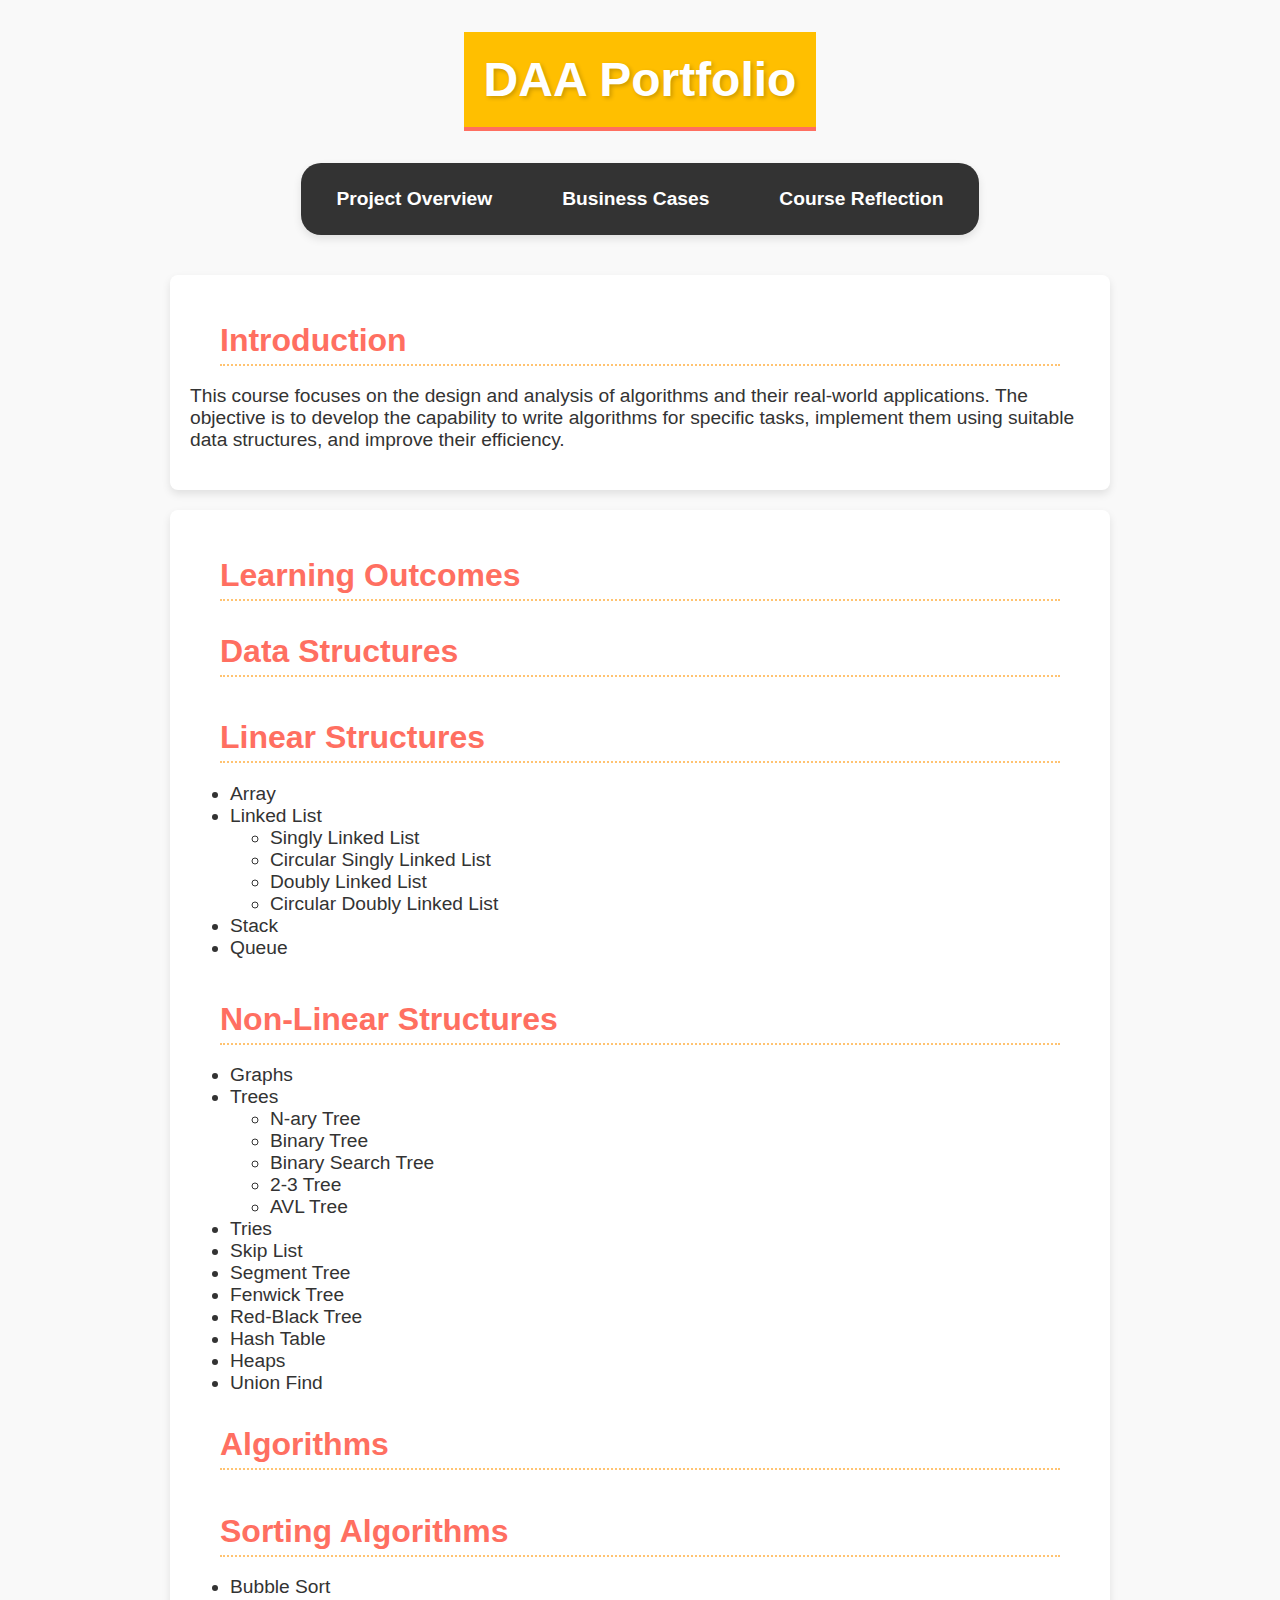
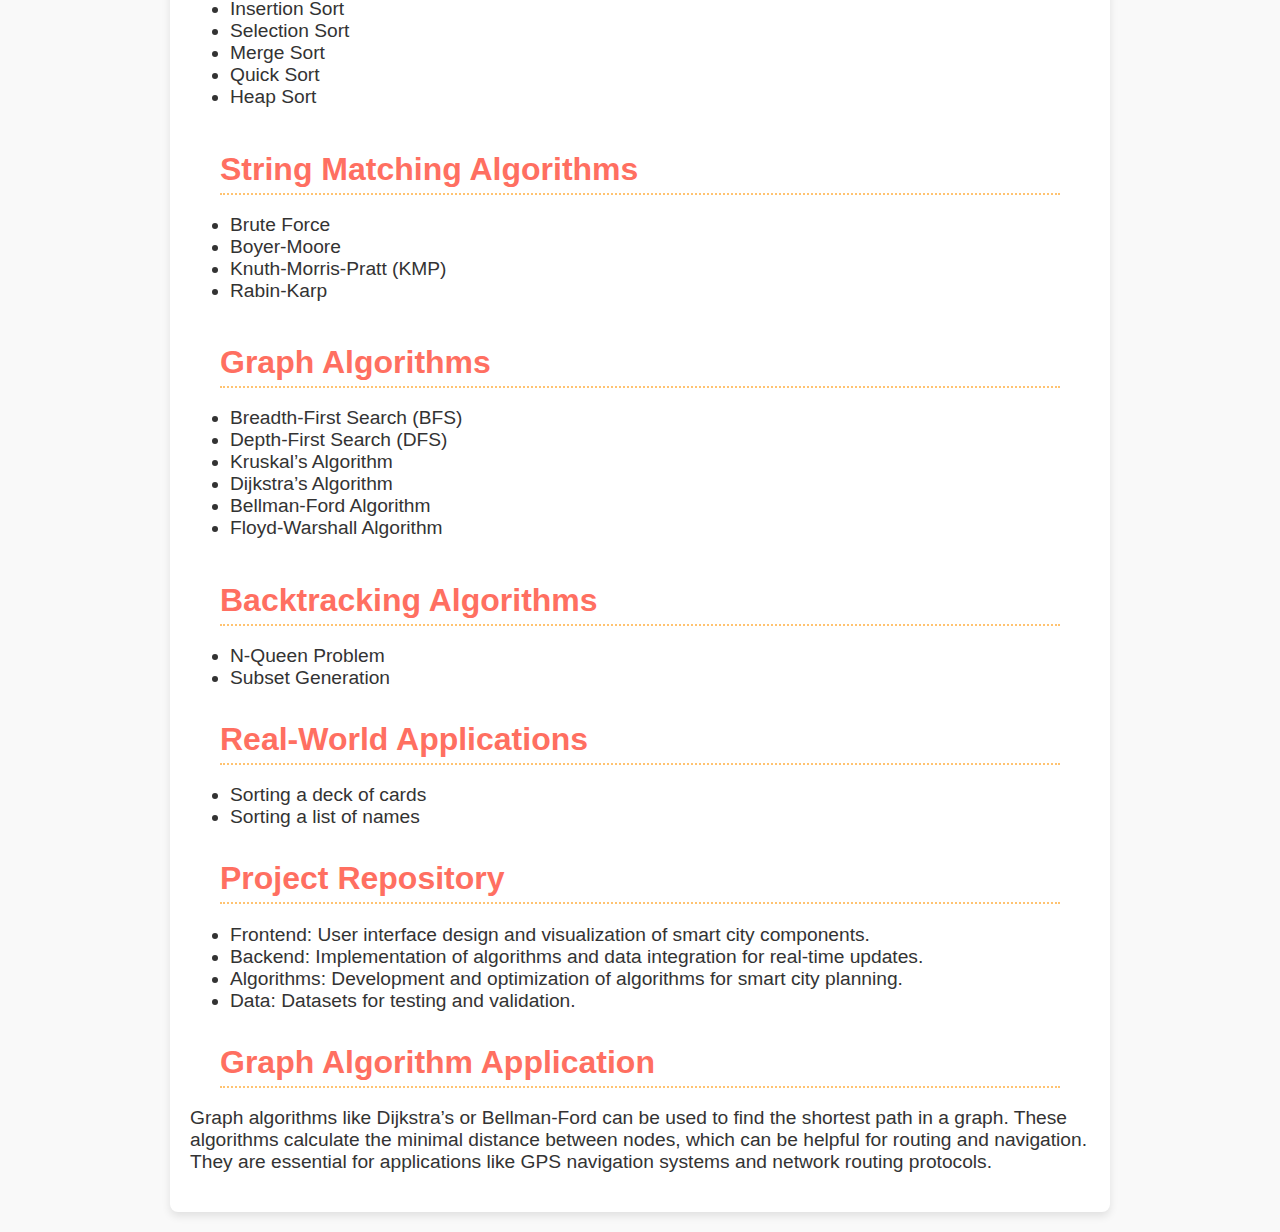
<file: index.html>
<!DOCTYPE html>
<html lang="en">

<head>
    <meta charset="UTF-8">
    <meta name="viewport" content="width=device-width, initial-scale=1.0">
    <title>DAA Portfolio</title>
    <link rel="stylesheet" href="home.css">
</head>

<body>
    <header>
        <h1>DAA Portfolio</h1>
    </header>

    <nav class="pajju">
        <a href="intro.html">Project Overview</a>
        <a href="casestudies.html">Business Cases</a>
        <a href="coursereflection.html">Course Reflection</a>
    </nav>

    <main>
        <section>
            <h2>Introduction</h2>
            <p>
                This course focuses on the design and analysis of algorithms and their real-world applications. The
                objective is to develop the capability to write algorithms for specific tasks, implement them using
                suitable data structures, and improve their efficiency.
            </p>
        </section>

        <section>
            <h2>Learning Outcomes</h2>
            <h3>Data Structures</h3>

            <h4>Linear Structures</h4>
            <ul>
                <li>Array</li>
                <li>Linked List
                    <ul>
                        <li>Singly Linked List</li>
                        <li>Circular Singly Linked List</li>
                        <li>Doubly Linked List</li>
                        <li>Circular Doubly Linked List</li>
                    </ul>
                </li>
                <li>Stack</li>
                <li>Queue</li>
            </ul>

            <h4>Non-Linear Structures</h4>
            <ul>
                <li>Graphs</li>
                <li>Trees
                    <ul>
                        <li>N-ary Tree</li>
                        <li>Binary Tree</li>
                        <li>Binary Search Tree</li>
                        <li>2-3 Tree</li>
                        <li>AVL Tree</li>
                    </ul>
                </li>
                <li>Tries</li>
                <li>Skip List</li>
                <li>Segment Tree</li>
                <li>Fenwick Tree</li>
                <li>Red-Black Tree</li>
                <li>Hash Table</li>
                <li>Heaps</li>
                <li>Union Find</li>
            </ul>

            <h3>Algorithms</h3>

            <h4>Sorting Algorithms</h4>
            <ul>
                <li>Bubble Sort</li>
                <li>Insertion Sort</li>
                <li>Selection Sort</li>
                <li>Merge Sort</li>
                <li>Quick Sort</li>
                <li>Heap Sort</li>
            </ul>

            <h4>String Matching Algorithms</h4>
            <ul>
                <li>Brute Force</li>
                <li>Boyer-Moore</li>
                <li>Knuth-Morris-Pratt (KMP)</li>
                <li>Rabin-Karp</li>
            </ul>

            <h4>Graph Algorithms</h4>
            <ul>
                <li>Breadth-First Search (BFS)</li>
                <li>Depth-First Search (DFS)</li>
                <li>Kruskal’s Algorithm</li>
                <li>Dijkstra’s Algorithm</li>
                <li>Bellman-Ford Algorithm</li>
                <li>Floyd-Warshall Algorithm</li>
            </ul>

            <h4>Backtracking Algorithms</h4>
            <ul>
                <li>N-Queen Problem</li>
                <li>Subset Generation</li>
            </ul>

            <h3>Real-World Applications</h3>
            <ul>
                <li>Sorting a deck of cards</li>
                <li>Sorting a list of names</li>
            </ul>

            <h3>Project Repository</h3>
            <ul>
                <li>Frontend: User interface design and visualization of smart city components.</li>
                <li>Backend: Implementation of algorithms and data integration for real-time updates.</li>
                <li>Algorithms: Development and optimization of algorithms for smart city planning.</li>
                <li>Data: Datasets for testing and validation.</li>
            </ul>

            <h3>Graph Algorithm Application</h3>
            <p>Graph algorithms like Dijkstra’s or Bellman-Ford can be used to find the shortest path in a graph. These algorithms calculate the minimal distance between nodes, which can be helpful for routing and navigation. They are essential for applications like GPS navigation systems and network routing protocols.</p>
        </section>
    </main>
</body>

</html>
</file>
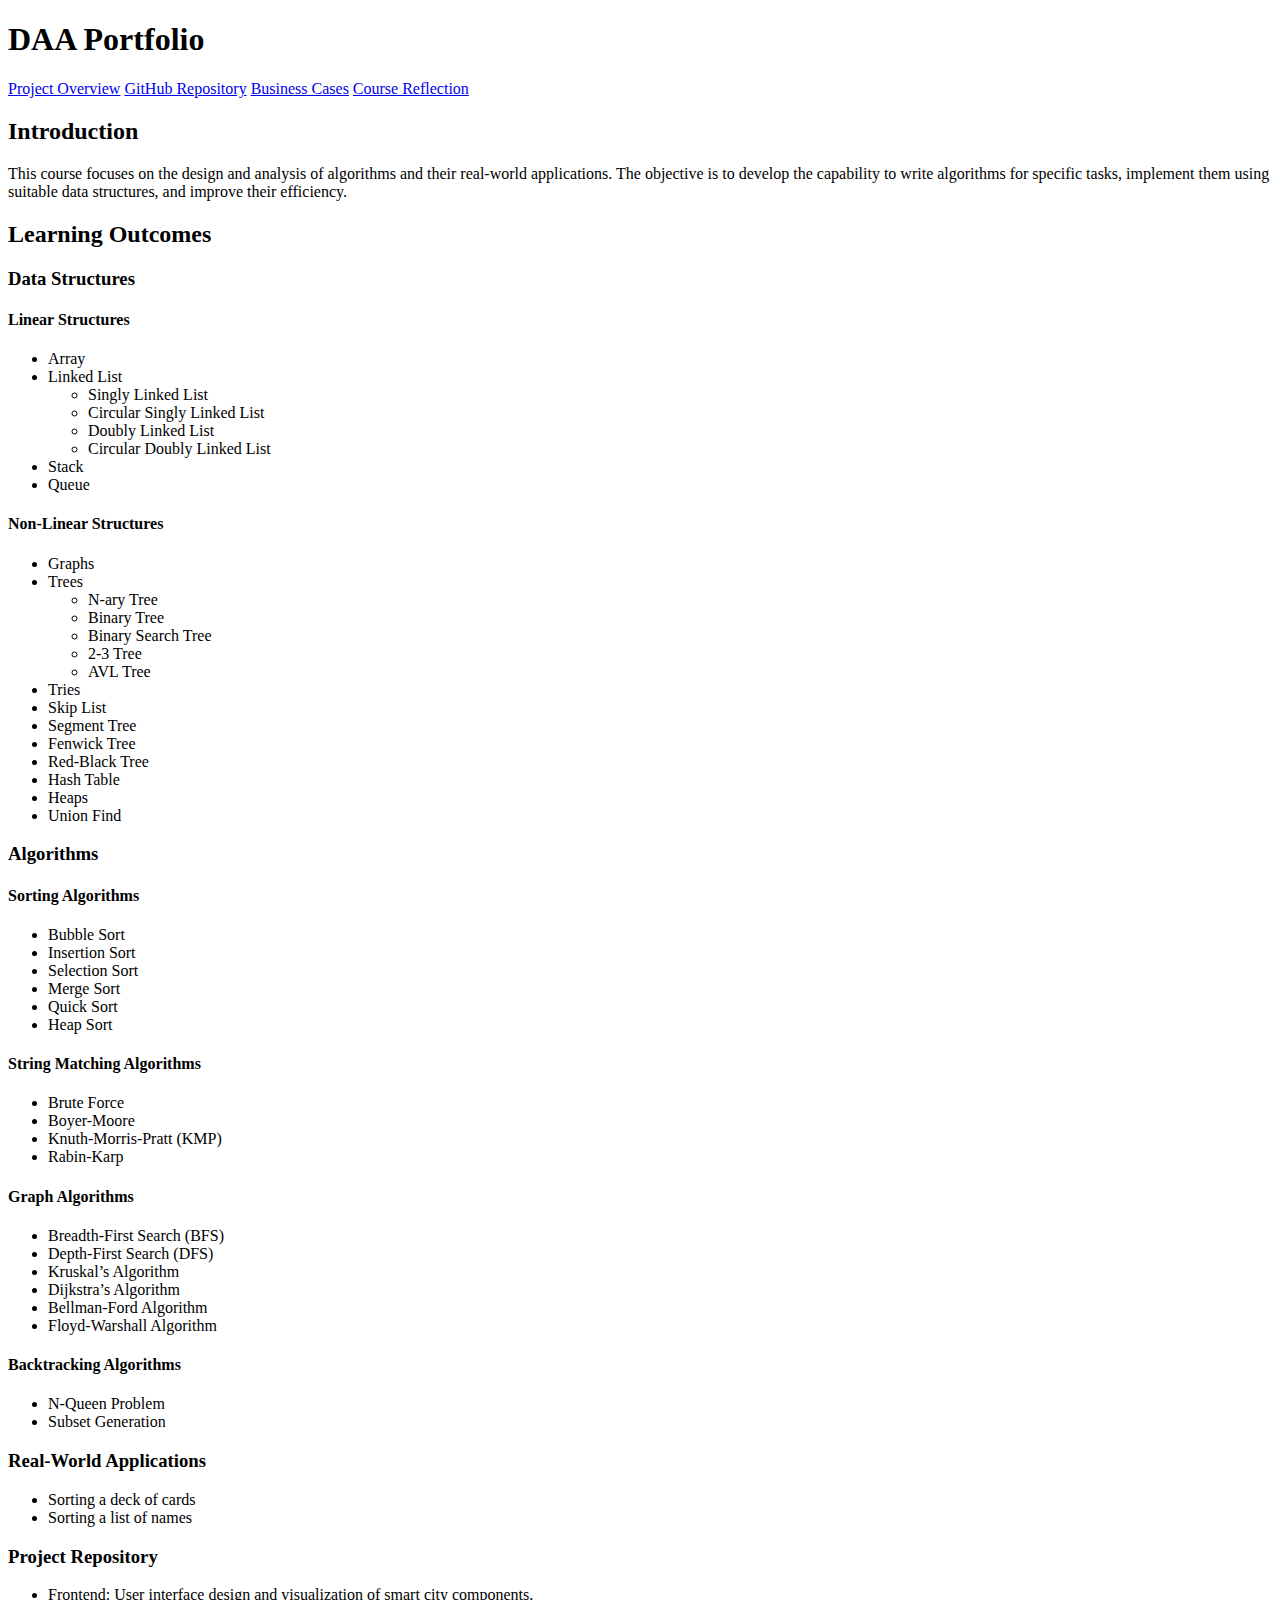
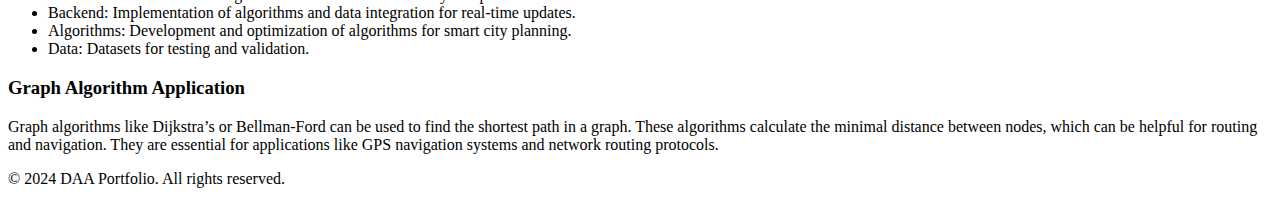
<file: algorithmhome.html>
<!DOCTYPE html>
<html lang="en">

<head>
    <meta charset="UTF-8">
    <meta name="viewport" content="width=device-width, initial-scale=1.0">
    <title>DAA Portfolio</title>
    <link rel="stylesheet" href="C:\Users\hp\Documents\C++ prog\s.css">
</head>

<body>
    <header>
        <h1>DAA Portfolio</h1>
    </header>

    <nav class="pajju">
        <a href="file:///C:/Users/hp/Documents/HTML/city.html">Project Overview</a>
        <a href="https://github.com/RahulYankanchi/topic.github.io">GitHub Repository</a>
        <a href="file:///C:/Users/hp/Documents/HTML/casestudy.html">Business Cases</a>
        <a href="file:///C:/Users/hp/Documents/CSS/casecode.html">Course Reflection</a>
    </nav>

    <main>
        <section>
            <h2>Introduction</h2>
            <p>
                This course focuses on the design and analysis of algorithms and their real-world applications. The
                objective is to develop the capability to write algorithms for specific tasks, implement them using
                suitable data structures, and improve their efficiency.
            </p>
        </section>

        <section>
            <h2>Learning Outcomes</h2>
            <h3>Data Structures</h3>

            <h4>Linear Structures</h4>
            <ul>
                <li>Array</li>
                <li>Linked List
                    <ul>
                        <li>Singly Linked List</li>
                        <li>Circular Singly Linked List</li>
                        <li>Doubly Linked List</li>
                        <li>Circular Doubly Linked List</li>
                    </ul>
                </li>
                <li>Stack</li>
                <li>Queue</li>
            </ul>

            <h4>Non-Linear Structures</h4>
            <ul>
                <li>Graphs</li>
                <li>Trees
                    <ul>
                        <li>N-ary Tree</li>
                        <li>Binary Tree</li>
                        <li>Binary Search Tree</li>
                        <li>2-3 Tree</li>
                        <li>AVL Tree</li>
                    </ul>
                </li>
                <li>Tries</li>
                <li>Skip List</li>
                <li>Segment Tree</li>
                <li>Fenwick Tree</li>
                <li>Red-Black Tree</li>
                <li>Hash Table</li>
                <li>Heaps</li>
                <li>Union Find</li>
            </ul>

            <h3>Algorithms</h3>

            <h4>Sorting Algorithms</h4>
            <ul>
                <li>Bubble Sort</li>
                <li>Insertion Sort</li>
                <li>Selection Sort</li>
                <li>Merge Sort</li>
                <li>Quick Sort</li>
                <li>Heap Sort</li>
            </ul>

            <h4>String Matching Algorithms</h4>
            <ul>
                <li>Brute Force</li>
                <li>Boyer-Moore</li>
                <li>Knuth-Morris-Pratt (KMP)</li>
                <li>Rabin-Karp</li>
            </ul>

            <h4>Graph Algorithms</h4>
            <ul>
                <li>Breadth-First Search (BFS)</li>
                <li>Depth-First Search (DFS)</li>
                <li>Kruskal’s Algorithm</li>
                <li>Dijkstra’s Algorithm</li>
                <li>Bellman-Ford Algorithm</li>
                <li>Floyd-Warshall Algorithm</li>
            </ul>

            <h4>Backtracking Algorithms</h4>
            <ul>
                <li>N-Queen Problem</li>
                <li>Subset Generation</li>
            </ul>

            <h3>Real-World Applications</h3>
            <ul>
                <li>Sorting a deck of cards</li>
                <li>Sorting a list of names</li>
            </ul>

            <h3>Project Repository</h3>
            <ul>
                <li>Frontend: User interface design and visualization of smart city components.</li>
                <li>Backend: Implementation of algorithms and data integration for real-time updates.</li>
                <li>Algorithms: Development and optimization of algorithms for smart city planning.</li>
                <li>Data: Datasets for testing and validation.</li>
            </ul>

            <h3>Graph Algorithm Application</h3>
            <p>Graph algorithms like Dijkstra’s or Bellman-Ford can be used to find the shortest path in a graph. These algorithms calculate the minimal distance between nodes, which can be helpful for routing and navigation. They are essential for applications like GPS navigation systems and network routing protocols.</p>
        </section>
    </main>

    <footer>
        <p>&copy; 2024 DAA Portfolio. All rights reserved.</p>
    </footer>
</body>

</html>
</file>
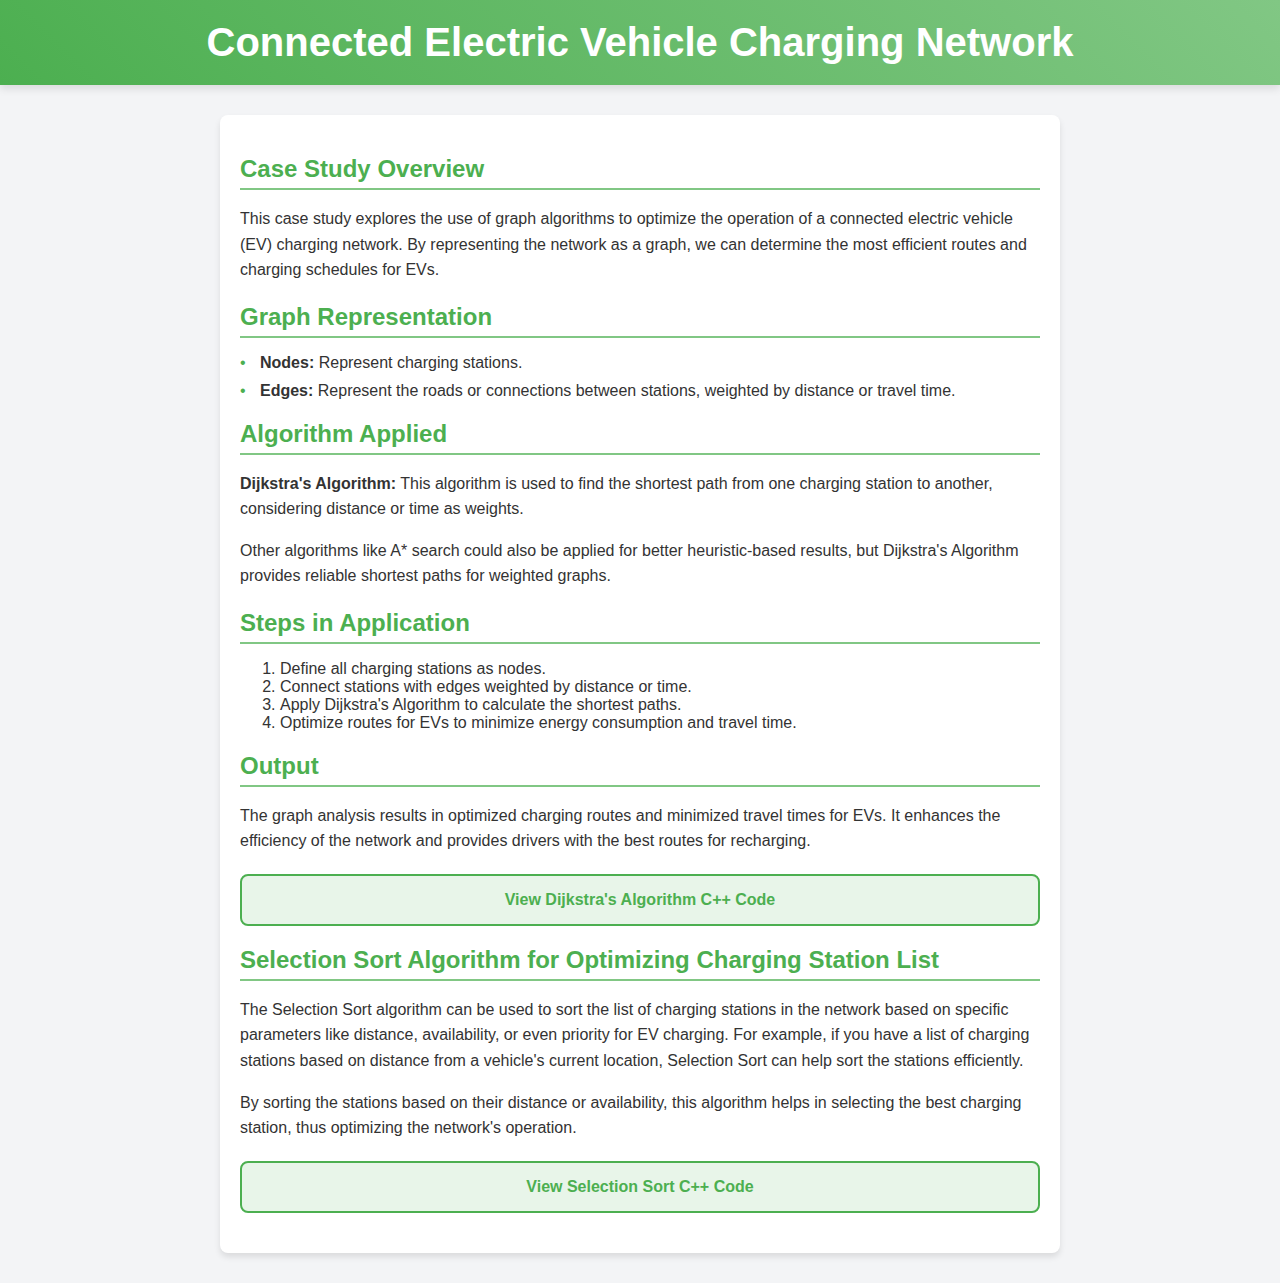
<file: caseEV.html>
<!DOCTYPE html>
<html lang="en">
<head>
    <meta charset="UTF-8">
    <meta name="viewport" content="width=device-width, initial-scale=1.0">
    <title>Connected EV Charging Network</title>
    <style>
        body {
            font-family: Arial, sans-serif;
            margin: 0;
            padding: 0;
            background: #f3f4f6;
            color: #333;
        }

        header {
            background: linear-gradient(45deg, #4caf50, #81c784);
            color: white;
            text-align: center;
            padding: 20px 0;
            box-shadow: 0 4px 8px rgba(0, 0, 0, 0.1);
        }

        header h1 {
            font-size: 2.5rem;
            margin: 0;
        }

        .container {
            max-width: 800px;
            margin: 30px auto;
            padding: 20px;
            background: white;
            border-radius: 8px;
            box-shadow: 0 4px 6px rgba(0, 0, 0, 0.1);
        }

        h2 {
            color: #4caf50;
            border-bottom: 2px solid #81c784;
            padding-bottom: 5px;
            margin-bottom: 15px;
        }

        p {
            line-height: 1.6;
            margin-bottom: 15px;
        }

        ul {
            list-style: none;
            padding-left: 0;
        }

        ul li {
            margin: 10px 0;
            padding-left: 20px;
            position: relative;
        }

        ul li::before {
            content: "•";
            color: #4caf50;
            position: absolute;
            left: 0;
        }

        footer {
            text-align: center;
            padding: 10px 0;
            background: #4caf50;
            color: white;
            margin-top: 30px;
            box-shadow: 0 -2px 6px rgba(0, 0, 0, 0.1);
        }

        footer a {
            color: #fff;
            text-decoration: underline;
        }

        footer a:hover {
            text-decoration: none;
        }

        /* Style for the link box */
        .link-box {
            border: 2px solid #4caf50;
            padding: 15px;
            margin: 20px 0;
            background-color: #e8f5e9;
            border-radius: 8px;
            text-align: center;
        }

        .link-box a {
            color: #4caf50;
            text-decoration: none;
            font-weight: bold;
        }

        .link-box a:hover {
            text-decoration: underline;
        }
    </style>
</head>
<body>
    <header>
        <h1>Connected Electric Vehicle Charging Network</h1>
    </header>

    <div class="container">
        <h2>Case Study Overview</h2>
        <p>This case study explores the use of graph algorithms to optimize the operation of a connected electric vehicle (EV) charging network. By representing the network as a graph, we can determine the most efficient routes and charging schedules for EVs.</p>

        <h2>Graph Representation</h2>
        <ul>
            <li><strong>Nodes:</strong> Represent charging stations.</li>
            <li><strong>Edges:</strong> Represent the roads or connections between stations, weighted by distance or travel time.</li>
        </ul>

        <h2>Algorithm Applied</h2>
        <p><strong>Dijkstra's Algorithm:</strong> This algorithm is used to find the shortest path from one charging station to another, considering distance or time as weights.</p>
        <p>Other algorithms like A* search could also be applied for better heuristic-based results, but Dijkstra's Algorithm provides reliable shortest paths for weighted graphs.</p>

        <h2>Steps in Application</h2>
        <ol>
            <li>Define all charging stations as nodes.</li>
            <li>Connect stations with edges weighted by distance or time.</li>
            <li>Apply Dijkstra's Algorithm to calculate the shortest paths.</li>
            <li>Optimize routes for EVs to minimize energy consumption and travel time.</li>
        </ol>

        <h2>Output</h2>
        <p>The graph analysis results in optimized charging routes and minimized travel times for EVs. It enhances the efficiency of the network and provides drivers with the best routes for recharging.</p>

        <!-- Dijkstra's Algorithm Link Box -->
        <div class="link-box">
            <a href="dijkstra.cpp" target="_blank">View Dijkstra's Algorithm C++ Code</a>
        </div>

        <h2>Selection Sort Algorithm for Optimizing Charging Station List</h2>
        <p>The Selection Sort algorithm can be used to sort the list of charging stations in the network based on specific parameters like distance, availability, or even priority for EV charging. For example, if you have a list of charging stations based on distance from a vehicle's current location, Selection Sort can help sort the stations efficiently.</p>
        
        <p>By sorting the stations based on their distance or availability, this algorithm helps in selecting the best charging station, thus optimizing the network's operation.</p>

        <!-- Selection Sort Link Box -->
        <div class="link-box">
            <a href="selection.cpp" target="_blank">View Selection Sort C++ Code</a>
        </div>

    </div>
</body>
</html>
</file>
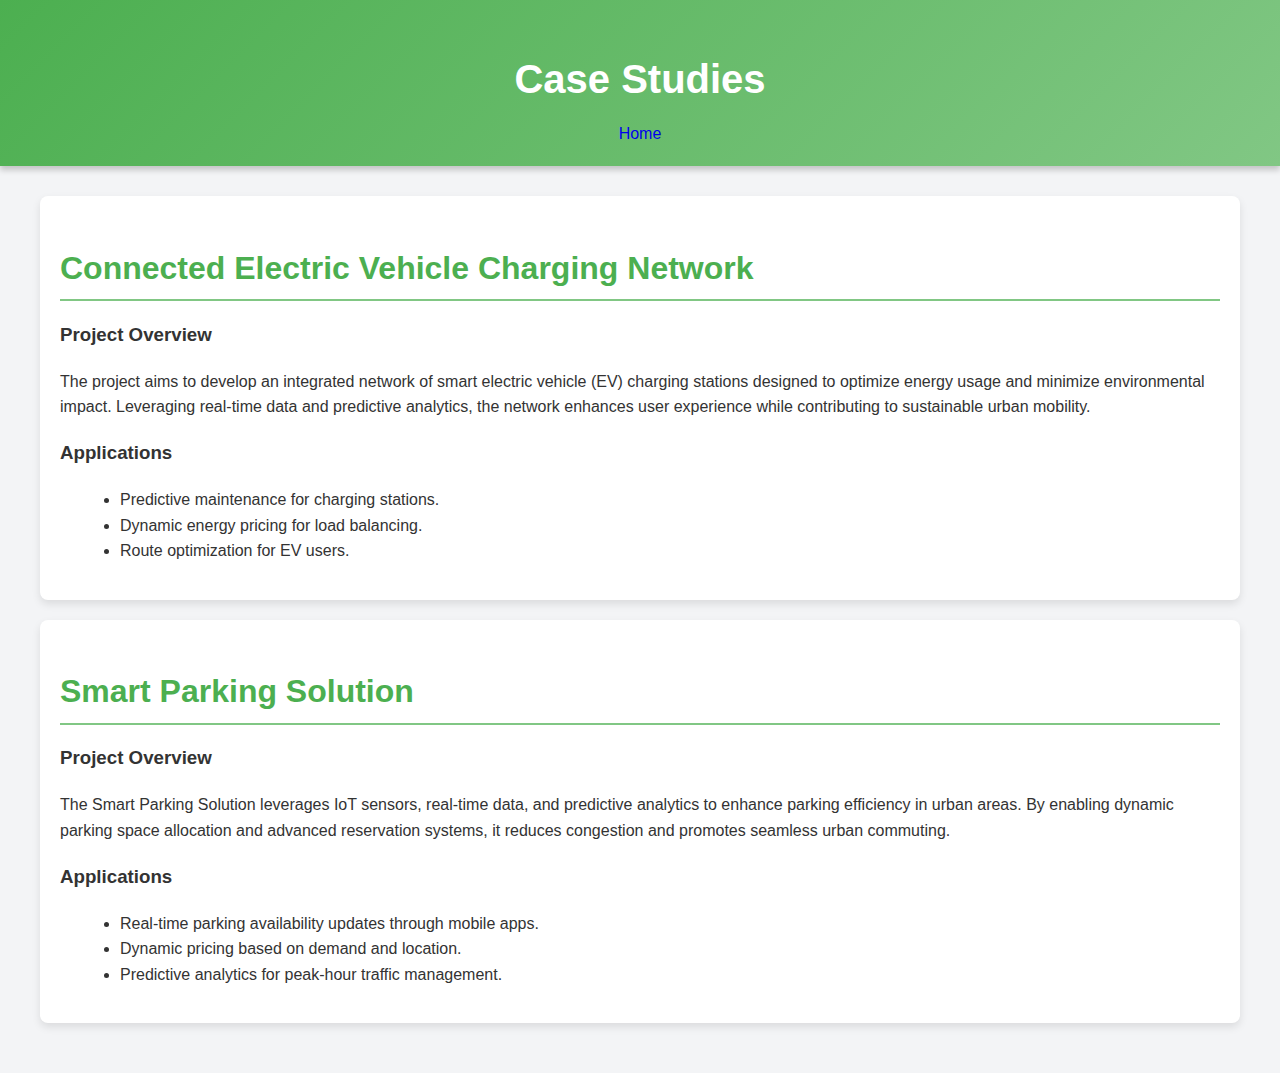
<file: casestudies.html>
<!DOCTYPE html>
<html lang="en">
<head>
    <meta charset="UTF-8">
    <meta name="viewport" content="width=device-width, initial-scale=1.0">
    <title>Case Studies</title>
    <link rel="stylesheet" href="casestudies.css">
</head>
<body>
    <header>
        <h1>Case Studies</h1>
        <nav>
            <a href="https://rahulyankanchi.github.io/topic.github.io/index.html">Home</a>
        </nav>
    </header>

    <main>
        <!-- Case Study 1: Connected EV Charging Network -->
        <section class="case-study">
            <a href="caseEV.html"><h2>Connected Electric Vehicle Charging Network</h2></a>
            <div class="overview">
                <h3>Project Overview</h3>
                <p>
                    The project aims to develop an integrated network of smart electric vehicle (EV) charging stations
                    designed to optimize energy usage and minimize environmental impact. Leveraging real-time data and
                    predictive analytics, the network enhances user experience while contributing to sustainable urban
                    mobility.
                </p>
            </div>

            <div class="applications">
                <h3>Applications</h3>
                <ul>
                    <li>Predictive maintenance for charging stations.</li>
                    <li>Dynamic energy pricing for load balancing.</li>
                    <li>Route optimization for EV users.</li>
                </ul>
            </div>
        </section>

        <!-- Case Study 2: Smart Parking Solution -->
        <section class="case-study">
            <a href="parking.html"><h2>Smart Parking Solution</h2></a>
            <div class="overview">
                <h3>Project Overview</h3>
                <p>
                    The Smart Parking Solution leverages IoT sensors, real-time data, and predictive analytics to enhance
                    parking efficiency in urban areas. By enabling dynamic parking space allocation and advanced
                    reservation systems, it reduces congestion and promotes seamless urban commuting.
                </p>
            </div>

            <div class="applications">
                <h3>Applications</h3>
                <ul>
                    <li>Real-time parking availability updates through mobile apps.</li>
                    <li>Dynamic pricing based on demand and location.</li>
                    <li>Predictive analytics for peak-hour traffic management.</li>
                </ul>
            </div>
        </section>
    </main>
</body>
</html>
</file>
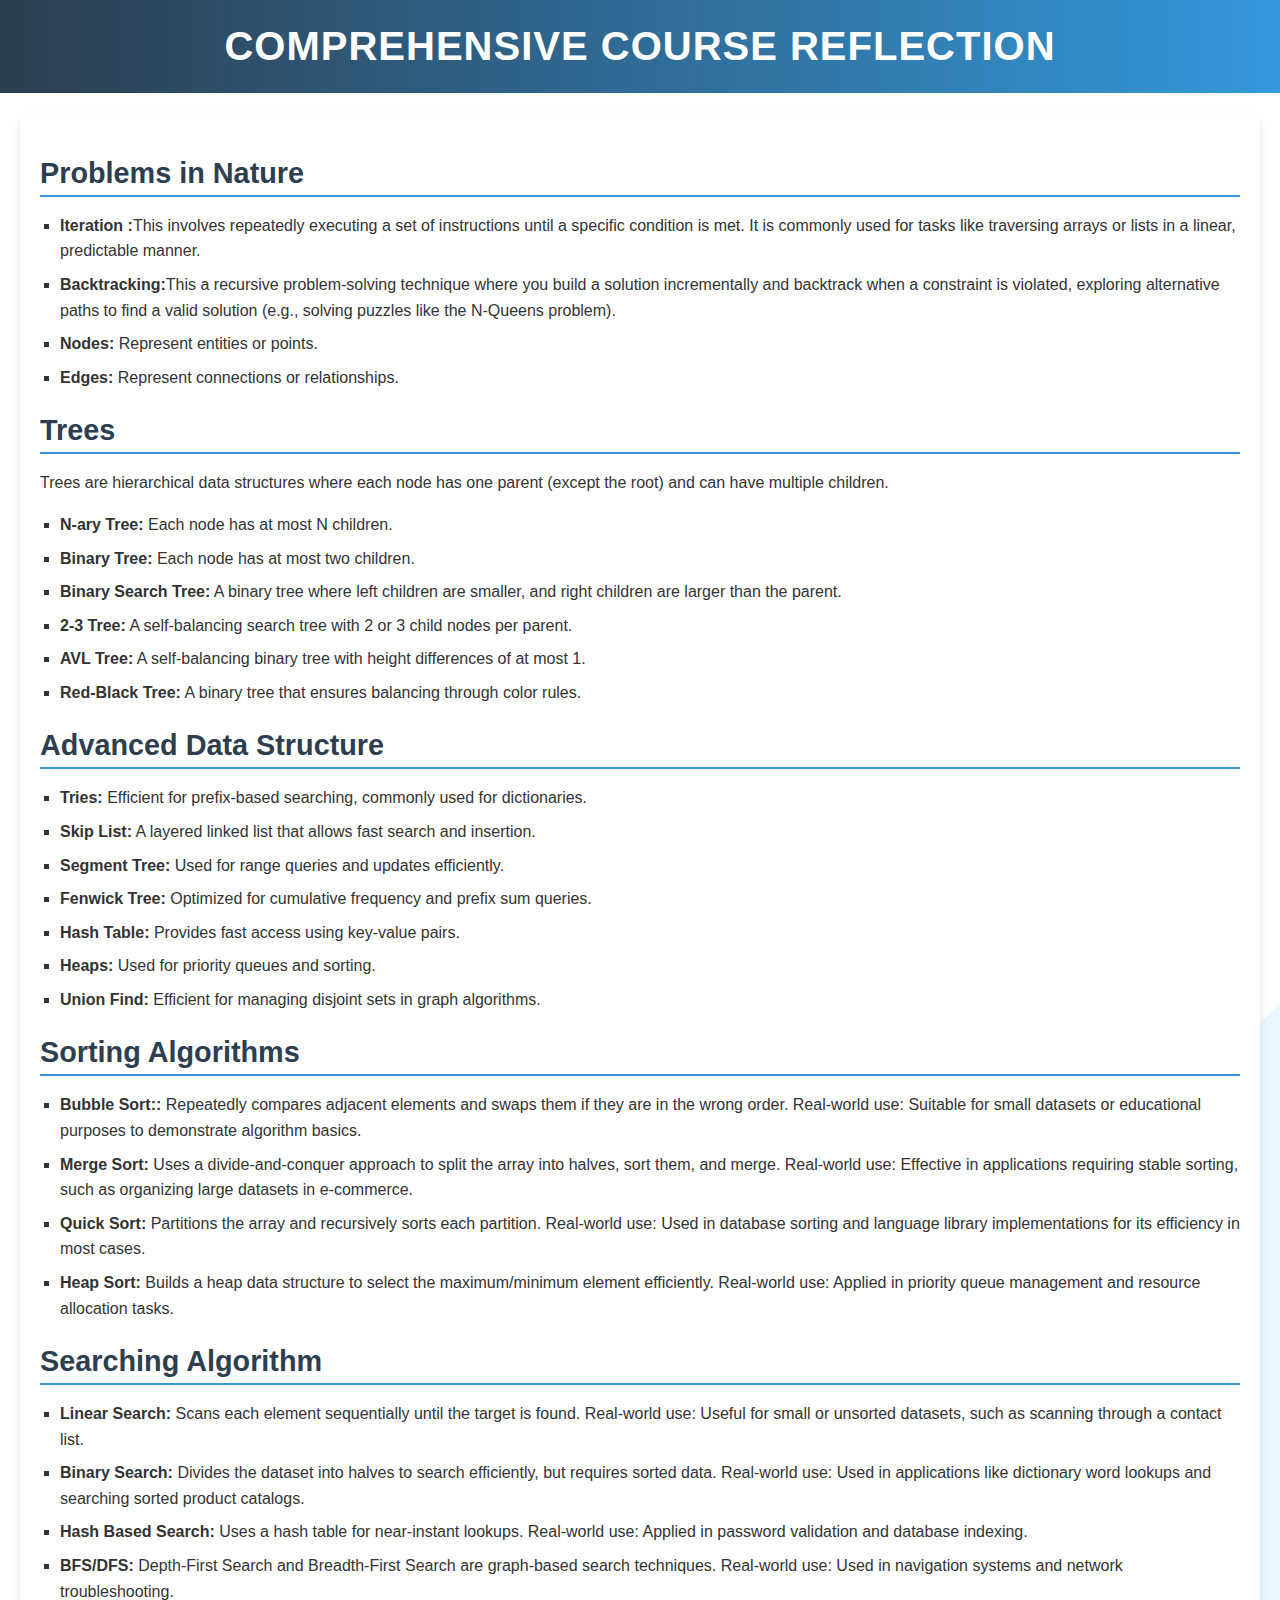
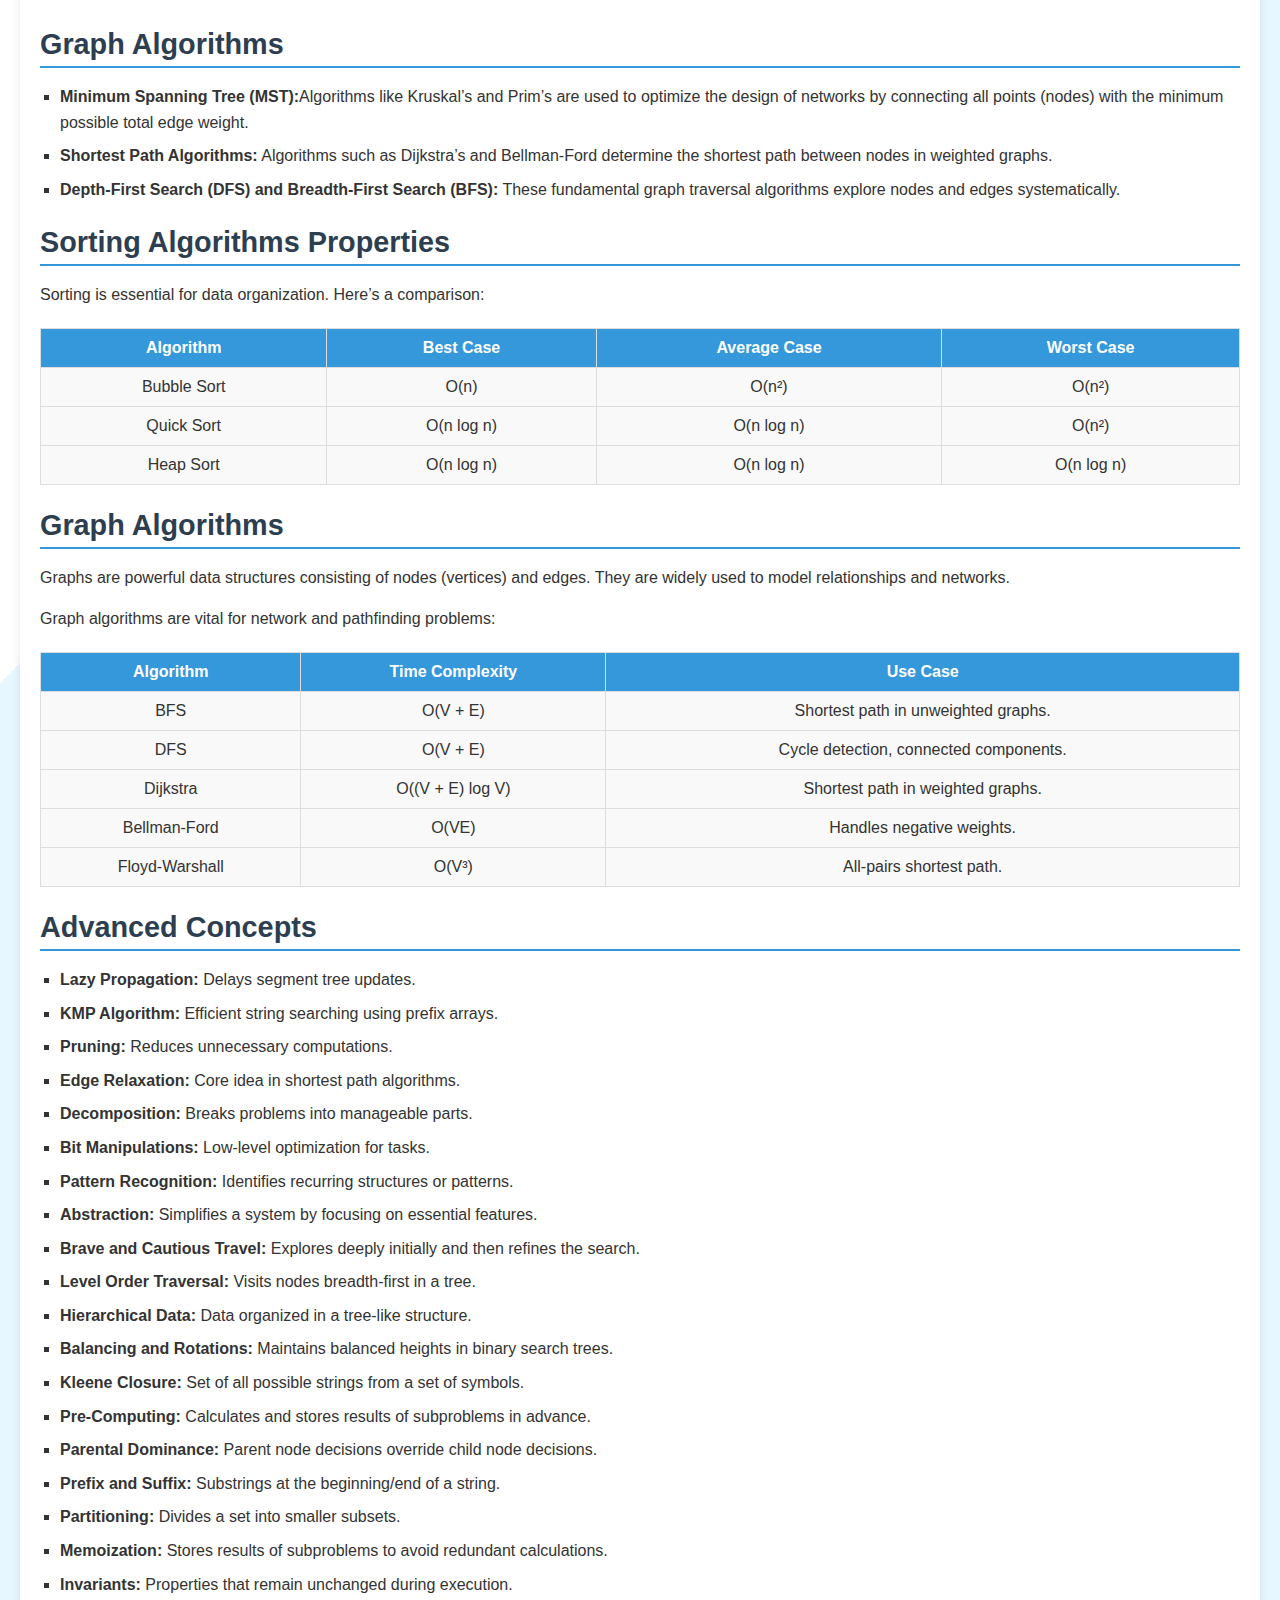
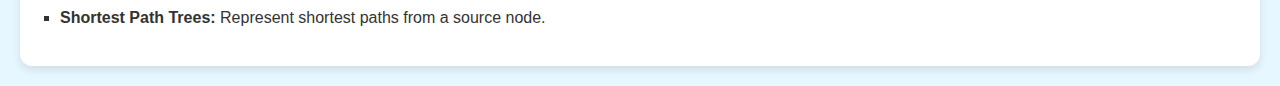
<file: coursereflection.html>
<!DOCTYPE html>
<html lang="en">
<head>
    <meta charset="UTF-8">
    <meta name="viewport" content="width=device-width, initial-scale=1.0">
    <title>Comprehensive Course Reflection</title>
    <style>
        /* General Styling */
        body {
            font-family: 'Arial', sans-serif;
            margin: 0;
            padding: 0;
            background: linear-gradient(135deg, #ffffff 50%, #e6f7ff 50%);
            color: #333;
        }

        /* Header Styling */
        header {
            background: linear-gradient(90deg, #2c3e50, #3498db);
            color: white;
            text-align: center;
            padding: 1.5rem;
            font-size: 2.5rem;
            text-transform: uppercase;
            font-weight: bold;
            letter-spacing: 1px;
        }

        /* Container Styling */
        .container {
            max-width: 1200px;
            margin: 20px auto;
            padding: 20px;
            background-color: #ffffff;
            border-radius: 12px;
            box-shadow: 0 4px 8px rgba(0, 0, 0, 0.1);
        }

        /* Section Titles */
        h2 {
            color: #2c3e50;
            border-bottom: 2px solid #3498db;
            padding-bottom: 5px;
            margin-bottom: 15px;
            font-size: 1.8rem;
        }

        /* Subsection Titles */
        h3 {
            color: #3498db;
            margin-top: 20px;
            margin-bottom: 10px;
            font-size: 1.5rem;
        }

        /* Paragraph and List Styling */
        p, ul {
            margin-bottom: 15px;
            line-height: 1.6;
        }

        ul {
            list-style-type: square;
            padding-left: 20px;
        }

        li {
            margin-bottom: 8px;
        }

        /* Table Styling */
        table {
            width: 100%;
            border-collapse: collapse;
            margin: 20px 0;
        }

        th, td {
            border: 1px solid #ddd;
            padding: 10px;
            text-align: center;
        }

        th {
            background-color: #3498db;
            color: white;
        }

        td {
            background-color: #f9f9f9;
        }

        /* Footer Styling */
        footer {
            background: linear-gradient(90deg, #2c3e50, #3498db);
            color: white;
            text-align: center;
            padding: 1rem;
            margin-top: 20px;
        }
    </style>
</head>
<body>

<header>
    Comprehensive Course Reflection
</header>

<div class="container">
    <!-- Graphs Section -->
    <section>
        <h2>Problems in Nature</h2>
        <ul>
            <li><strong>Iteration :</strong>This involves repeatedly executing a set of instructions until a specific condition is met. It is commonly used for tasks like traversing arrays or lists in a linear, predictable manner.</li>
            <li><strong>Backtracking:</strong>This a recursive problem-solving technique where you build a solution incrementally and backtrack when a constraint is violated, exploring alternative paths to find a valid solution (e.g., solving puzzles like the N-Queens problem).</li>
            <li><strong>Nodes:</strong> Represent entities or points.</li>
            <li><strong>Edges:</strong> Represent connections or relationships.</li>
        </ul>
    </section>

    <!-- Trees Section -->
    <section>
        <h2>Trees</h2>
        <p>Trees are hierarchical data structures where each node has one parent (except the root) and can have multiple children.</p>
        <ul>
            <li><strong>N-ary Tree:</strong> Each node has at most N children.</li>
            <li><strong>Binary Tree:</strong> Each node has at most two children.</li>
            <li><strong>Binary Search Tree:</strong> A binary tree where left children are smaller, and right children are larger than the parent.</li>
            <li><strong>2-3 Tree:</strong> A self-balancing search tree with 2 or 3 child nodes per parent.</li>
            <li><strong>AVL Tree:</strong> A self-balancing binary tree with height differences of at most 1.</li>
            <li><strong>Red-Black Tree:</strong> A binary tree that ensures balancing through color rules.</li>
        </ul>
    </section>
    
    <section>
        <h2>Advanced Data Structure</h2>
        <ul>
            <li><strong>Tries:</strong> Efficient for prefix-based searching, commonly used for dictionaries.</li>
            <li><strong>Skip List:</strong> A layered linked list that allows fast search and insertion.</li>
            <li><strong>Segment Tree:</strong> Used for range queries and updates efficiently.</li>
            <li><strong>Fenwick Tree:</strong> Optimized for cumulative frequency and prefix sum queries.</li>
            <li><strong>Hash Table:</strong> Provides fast access using key-value pairs.</li>
            <li><strong>Heaps:</strong> Used for priority queues and sorting.</li>
            <li><strong>Union Find:</strong> Efficient for managing disjoint sets in graph algorithms.</li>
        </ul>
    </section>

    <section>
        <h2>Sorting Algorithms</h2>
        <ul>
            <li><strong>Bubble Sort::</strong> Repeatedly compares adjacent elements and swaps them if they are in the wrong order. Real-world use: Suitable for small datasets or educational purposes to demonstrate algorithm basics.</li>
            <li><strong>Merge Sort:</strong>  Uses a divide-and-conquer approach to split the array into halves, sort them, and merge. Real-world use: Effective in applications requiring stable sorting, such as organizing large datasets in e-commerce.</li>
            <li><strong>Quick Sort:</strong> Partitions the array and recursively sorts each partition. Real-world use: Used in database sorting and language library implementations for its efficiency in most cases.</li>
            <li><strong>Heap Sort:</strong> Builds a heap data structure to select the maximum/minimum element efficiently. Real-world use: Applied in priority queue management and resource allocation tasks.</li>
        </ul>
    </section>

     <section>
        <h2>Searching Algorithm</h2>
        <ul>
            <li><strong>Linear Search:</strong>  Scans each element sequentially until the target is found. Real-world use: Useful for small or unsorted datasets, such as scanning through a contact list.</li>
            <li><strong>Binary Search:</strong>  Divides the dataset into halves to search efficiently, but requires sorted data. Real-world use: Used in applications like dictionary word lookups and searching sorted product catalogs.</li>
            <li><strong>Hash Based Search:</strong> Uses a hash table for near-instant lookups. Real-world use: Applied in password validation and database indexing.</li>
            <li><strong>BFS/DFS:</strong> Depth-First Search and Breadth-First Search are graph-based search techniques. Real-world use: Used in navigation systems and network troubleshooting.</li>
         </ul>
    </section>

    <section>
        <h2>Graph Algorithms</h2>
        <ul>
            <li><strong>Minimum Spanning Tree (MST):</strong>Algorithms like Kruskal’s and Prim’s are used to optimize the design of networks by connecting all points (nodes) with the minimum possible total edge weight.</li>
            <li><strong>Shortest Path Algorithms:</strong> Algorithms such as Dijkstra’s and Bellman-Ford determine the shortest path between nodes in weighted graphs.</li>
            <li><strong>Depth-First Search (DFS) and Breadth-First Search (BFS):</strong> These fundamental graph traversal algorithms explore nodes and edges systematically.</li>
        </ul>
    </section>
    
    <section>
        <h2>Sorting Algorithms Properties</h2>
        <p>Sorting is essential for data organization. Here’s a comparison:</p>
        <table>
            <thead>
                <tr>
                    <th>Algorithm</th>
                    <th>Best Case</th>
                    <th>Average Case</th>
                    <th>Worst Case</th>
                </tr>
            </thead>
            <tbody>
                <tr>
                    <td>Bubble Sort</td>
                    <td>O(n)</td>
                    <td>O(n²)</td>
                    <td>O(n²)</td>
                </tr>
                <tr>
                    <td>Quick Sort</td>
                    <td>O(n log n)</td>
                    <td>O(n log n)</td>
                    <td>O(n²)</td>
                </tr>
                <tr>
                    <td>Heap Sort</td>
                    <td>O(n log n)</td>
                    <td>O(n log n)</td>
                    <td>O(n log n)</td>
                </tr>
            </tbody>
        </table>
    </section>

    <!-- Graph Algorithms Section -->
    <section>
        <h2>Graph Algorithms</h2>
        <p>Graphs are powerful data structures consisting of nodes (vertices) and edges. They are widely used to model relationships and networks.</p>
        <p>Graph algorithms are vital for network and pathfinding problems:</p>
        <table>
            <thead>
                <tr>
                    <th>Algorithm</th>
                    <th>Time Complexity</th>
                    <th>Use Case</th>
                </tr>
            </thead>
            <tbody>
                <tr>
                    <td>BFS</td>
                    <td>O(V + E)</td>
                    <td>Shortest path in unweighted graphs.</td>
                </tr>
                <tr>
                    <td>DFS</td>
                    <td>O(V + E)</td>
                    <td>Cycle detection, connected components.</td>
                </tr>
                <tr>
                    <td>Dijkstra</td>
                    <td>O((V + E) log V)</td>
                    <td>Shortest path in weighted graphs.</td>
                </tr>
                <tr>
                    <td>Bellman-Ford</td>
                    <td>O(VE)</td>
                    <td>Handles negative weights.</td>
                </tr>
                <tr>
                    <td>Floyd-Warshall</td>
                    <td>O(V³)</td>
                    <td>All-pairs shortest path.</td>
                </tr>
            </tbody>
        </table>
    </section>

    <!-- Advanced Concepts Section -->
    <section>
        <h2>Advanced Concepts</h2>
        <ul>
            <li><strong>Lazy Propagation:</strong> Delays segment tree updates.</li>
            <li><strong>KMP Algorithm:</strong> Efficient string searching using prefix arrays.</li>
            <li><strong>Pruning:</strong> Reduces unnecessary computations.</li>
            <li><strong>Edge Relaxation:</strong> Core idea in shortest path algorithms.</li>
            <li><strong>Decomposition:</strong> Breaks problems into manageable parts.</li>
            <li><strong>Bit Manipulations:</strong> Low-level optimization for tasks.</li>
            <li><strong>Pattern Recognition:</strong>  Identifies recurring structures or patterns.</li>
            <li><strong>Abstraction:</strong> Simplifies a system by focusing on essential features.</li>
            <li><strong>Brave and Cautious Travel:</strong>  Explores deeply initially and then refines the search.</li>
            <li><strong>Level Order Traversal: </strong> Visits nodes breadth-first in a tree.</li>
            <li><strong>Hierarchical Data: </strong> Data organized in a tree-like structure.</li>
            <li><strong>Balancing and Rotations: </strong> Maintains balanced heights in binary search trees.</li>
            <li><strong>Kleene Closure:  </strong> Set of all possible strings from a set of symbols.</li>
            <li><strong>Pre-Computing: </strong> Calculates and stores results of subproblems in advance.</li>
            <li><strong>Parental Dominance:  </strong> Parent node decisions override child node decisions.</li>
            <li><strong>Prefix and Suffix:  </strong> Substrings at the beginning/end of a string.</li>
            <li><strong>Partitioning:   </strong> Divides a set into smaller subsets.</li>
            <li><strong>Memoization:  </strong>Stores results of subproblems to avoid redundant calculations.</li>
            <li><strong>Invariants:  </strong> Properties that remain unchanged during execution.</li> 
            <li><strong>Shortest Path Trees:  </strong> Represent shortest paths from a source node.</li> 
        </ul>
    </section>
</div>
</body>
</html>
</file>
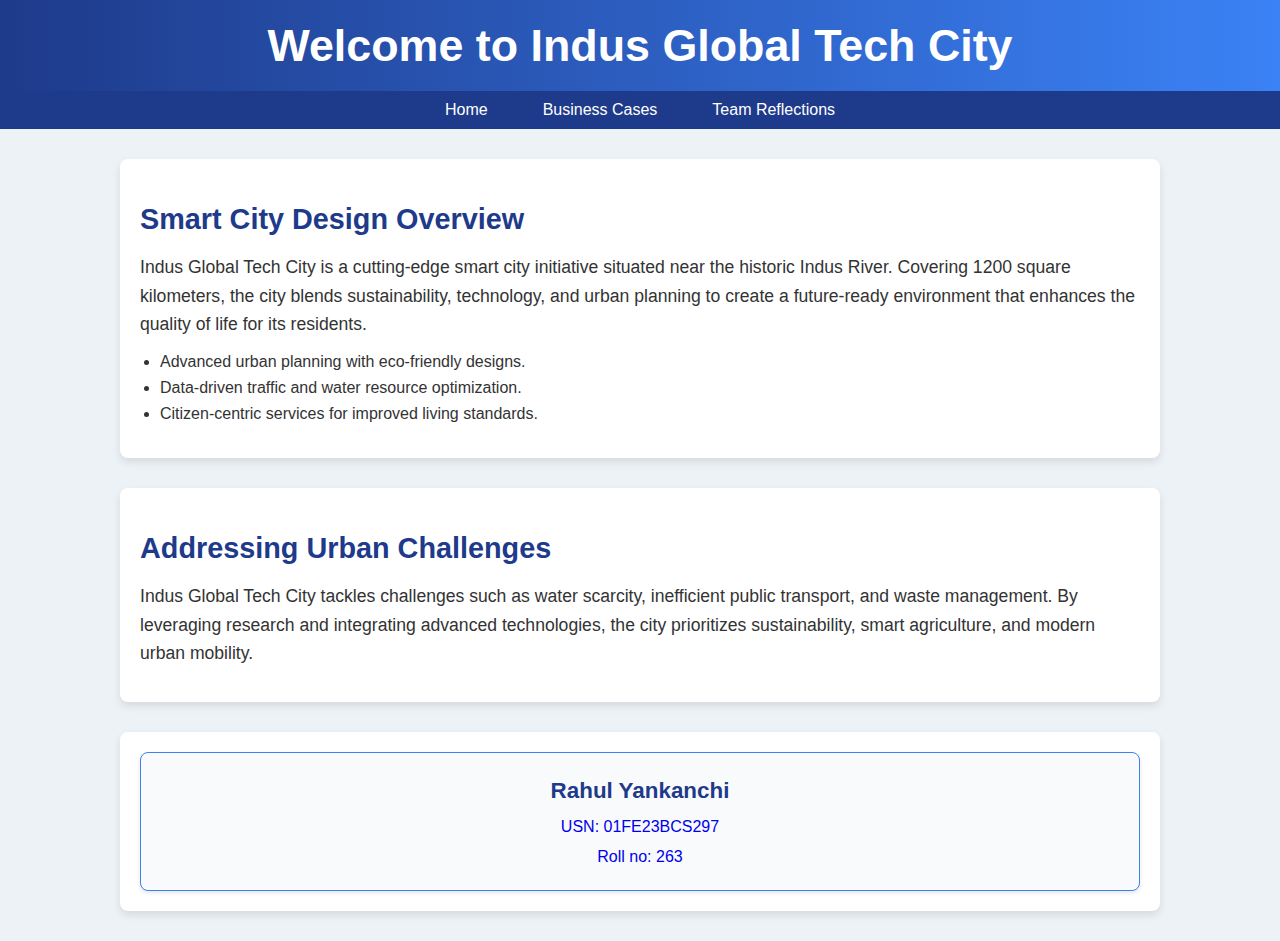
<file: intro.html>
<!DOCTYPE html>
<html lang="en">

<head>
    <meta charset="UTF-8">
    <meta name="viewport" content="width=device-width, initial-scale=1.0">
    <title>Indus Global Tech City</title>
    <link rel="stylesheet" href="intro.css">
</head>

<body>
    <header>
        <h1>Welcome to Indus Global Tech City</h1>
    </header>

    <nav>
        <ul>
            <li><a href="index.html">Home</a></li>
            <li><a href="casestudies.html">Business Cases</a></li>
            <li><a href="reflectionhome.html">Team Reflections</a></li>
        </ul>
    </nav>

    <main>
        <section class="overview">
            <h2>Smart City Design Overview</h2>
            <p>
                Indus Global Tech City is a cutting-edge smart city initiative situated near the historic Indus River. Covering 1200 square kilometers, the city blends sustainability, technology, and urban planning to create a future-ready environment that enhances the quality of life for its residents.
            </p>
            <ul>
                <li>Advanced urban planning with eco-friendly designs.</li>
                <li>Data-driven traffic and water resource optimization.</li>
                <li>Citizen-centric services for improved living standards.</li>
            </ul>
        </section>

        <section class="problem-space">
            <h2>Addressing Urban Challenges</h2>
            <p>
                Indus Global Tech City tackles challenges such as water scarcity, inefficient public transport, and waste management. By leveraging research and integrating advanced technologies, the city prioritizes sustainability, smart agriculture, and modern urban mobility.
            </p>
        </section>

        <section class="team">
            <div class="team-grid">
                <a href="portfolio.html">
                    <div class="team-member">
                        <h3>Rahul Yankanchi</h3>
                        <p>USN: 01FE23BCS297</p>
                        <p>Roll no: 263</p>
                    </div>
                </a>
            </div>
        </section>
    </main>
</body>

</html>
</file>
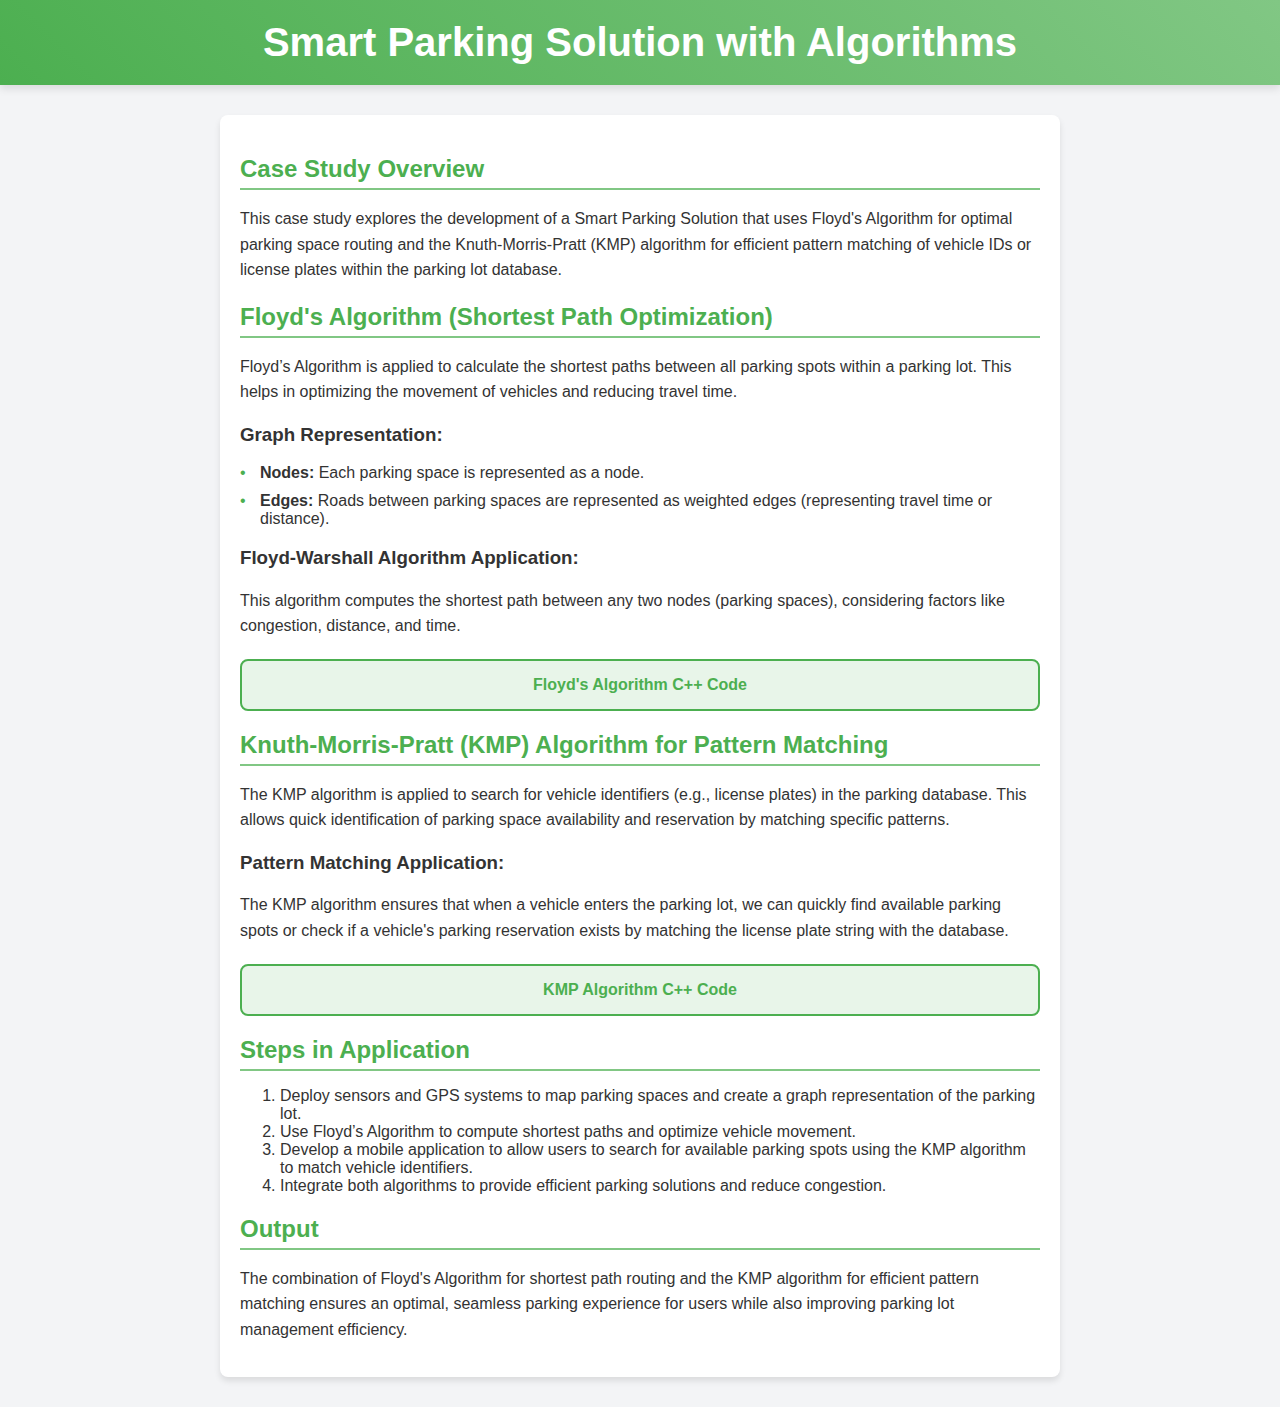
<file: parking.html>
<!DOCTYPE html>
<html lang="en">
<head>
    <meta charset="UTF-8">
    <meta name="viewport" content="width=device-width, initial-scale=1.0">
    <title>Smart Parking Solution with Algorithms</title>
    <style>
        body {
            font-family: Arial, sans-serif;
            margin: 0;
            padding: 0;
            background: #f3f4f6;
            color: #333;
        }

        header {
            background: linear-gradient(45deg, #4caf50, #81c784);
            color: white;
            text-align: center;
            padding: 20px 0;
            box-shadow: 0 4px 8px rgba(0, 0, 0, 0.1);
        }

        header h1 {
            font-size: 2.5rem;
            margin: 0;
        }

        .container {
            max-width: 800px;
            margin: 30px auto;
            padding: 20px;
            background: white;
            border-radius: 8px;
            box-shadow: 0 4px 6px rgba(0, 0, 0, 0.1);
        }

        h2 {
            color: #4caf50;
            border-bottom: 2px solid #81c784;
            padding-bottom: 5px;
            margin-bottom: 15px;
        }

        p {
            line-height: 1.6;
            margin-bottom: 15px;
        }

        ul {
            list-style: none;
            padding-left: 0;
        }

        ul li {
            margin: 10px 0;
            padding-left: 20px;
            position: relative;
        }

        ul li::before {
            content: "•";
            color: #4caf50;
            position: absolute;
            left: 0;
        }

        footer {
            text-align: center;
            padding: 10px 0;
            background: #4caf50;
            color: white;
            margin-top: 30px;
            box-shadow: 0 -2px 6px rgba(0, 0, 0, 0.1);
        }

        footer a {
            color: #fff;
            text-decoration: underline;
        }

        footer a:hover {
            text-decoration: none;
        }

        /* Style for the link box */
        .link-box {
            border: 2px solid #4caf50;
            padding: 15px;
            margin: 20px 0;
            background-color: #e8f5e9;
            border-radius: 8px;
            text-align: center;
        }

        .link-box a {
            color: #4caf50;
            text-decoration: none;
            font-weight: bold;
        }

        .link-box a:hover {
            text-decoration: underline;
        }
    </style>
</head>
<body>
    <header>
        <h1>Smart Parking Solution with Algorithms</h1>
    </header>

    <div class="container">
        <h2>Case Study Overview</h2>
        <p>This case study explores the development of a Smart Parking Solution that uses Floyd's Algorithm for optimal parking space routing and the Knuth-Morris-Pratt (KMP) algorithm for efficient pattern matching of vehicle IDs or license plates within the parking lot database.</p>

        <h2>Floyd's Algorithm (Shortest Path Optimization)</h2>
        <p>Floyd’s Algorithm is applied to calculate the shortest paths between all parking spots within a parking lot. This helps in optimizing the movement of vehicles and reducing travel time.</p>

        <h3>Graph Representation:</h3>
        <ul>
            <li><strong>Nodes:</strong> Each parking space is represented as a node.</li>
            <li><strong>Edges:</strong> Roads between parking spaces are represented as weighted edges (representing travel time or distance).</li>
        </ul>

        <h3>Floyd-Warshall Algorithm Application:</h3>
        <p>This algorithm computes the shortest path between any two nodes (parking spaces), considering factors like congestion, distance, and time.</p>

        <!-- Floyd's Algorithm Link Box -->
        <div class="link-box">
            <a href="floyd's.cpp" target="_blank">Floyd's Algorithm C++ Code</a>
        </div>

        <h2>Knuth-Morris-Pratt (KMP) Algorithm for Pattern Matching</h2>
        <p>The KMP algorithm is applied to search for vehicle identifiers (e.g., license plates) in the parking database. This allows quick identification of parking space availability and reservation by matching specific patterns.</p>

        <h3>Pattern Matching Application:</h3>
        <p>The KMP algorithm ensures that when a vehicle enters the parking lot, we can quickly find available parking spots or check if a vehicle's parking reservation exists by matching the license plate string with the database.</p>

        <!-- KMP Algorithm Link Box -->
        <div class="link-box">
            <a href="kmp.cpp" target="_blank">KMP Algorithm C++ Code</a>
        </div>

        <h2>Steps in Application</h2>
        <ol>
            <li>Deploy sensors and GPS systems to map parking spaces and create a graph representation of the parking lot.</li>
            <li>Use Floyd’s Algorithm to compute shortest paths and optimize vehicle movement.</li>
            <li>Develop a mobile application to allow users to search for available parking spots using the KMP algorithm to match vehicle identifiers.</li>
            <li>Integrate both algorithms to provide efficient parking solutions and reduce congestion.</li>
        </ol>

        <h2>Output</h2>
        <p>The combination of Floyd's Algorithm for shortest path routing and the KMP algorithm for efficient pattern matching ensures an optimal, seamless parking experience for users while also improving parking lot management efficiency.</p>
    </div>
</body>
</html>
</file>
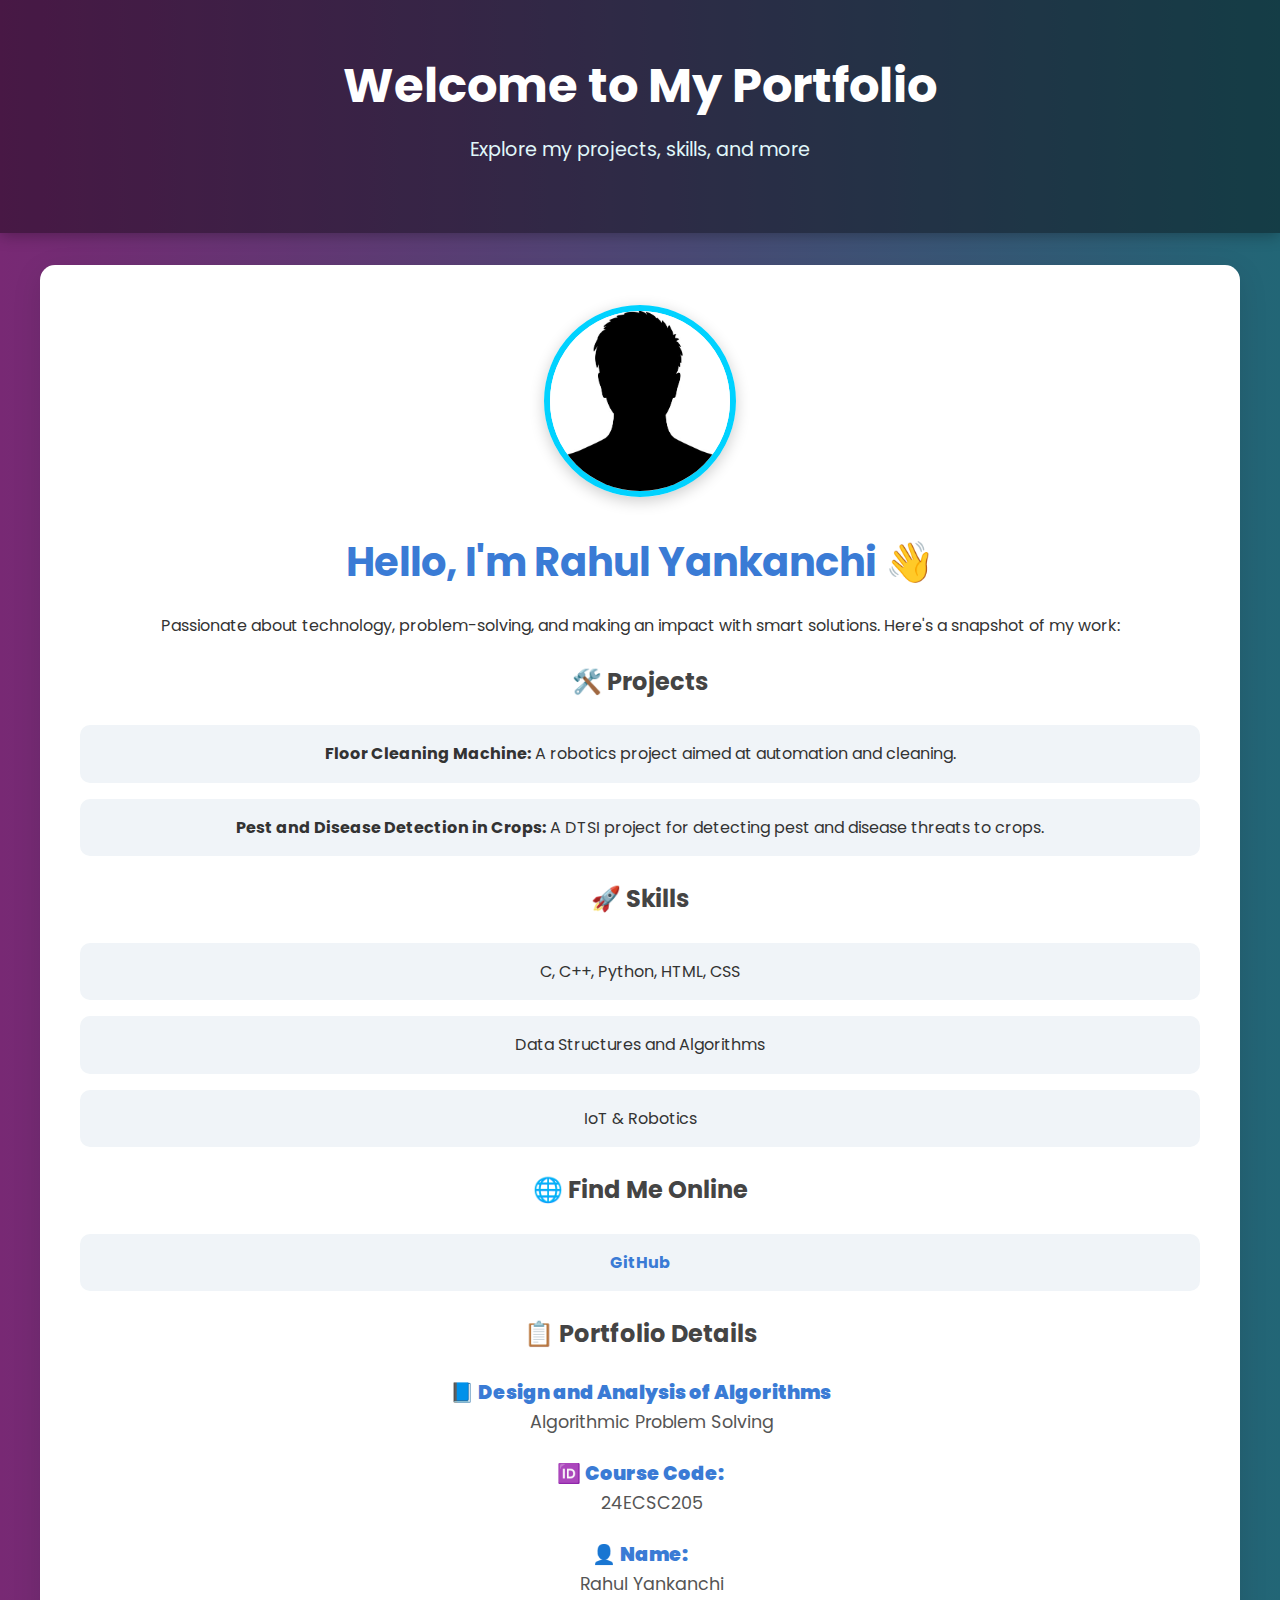
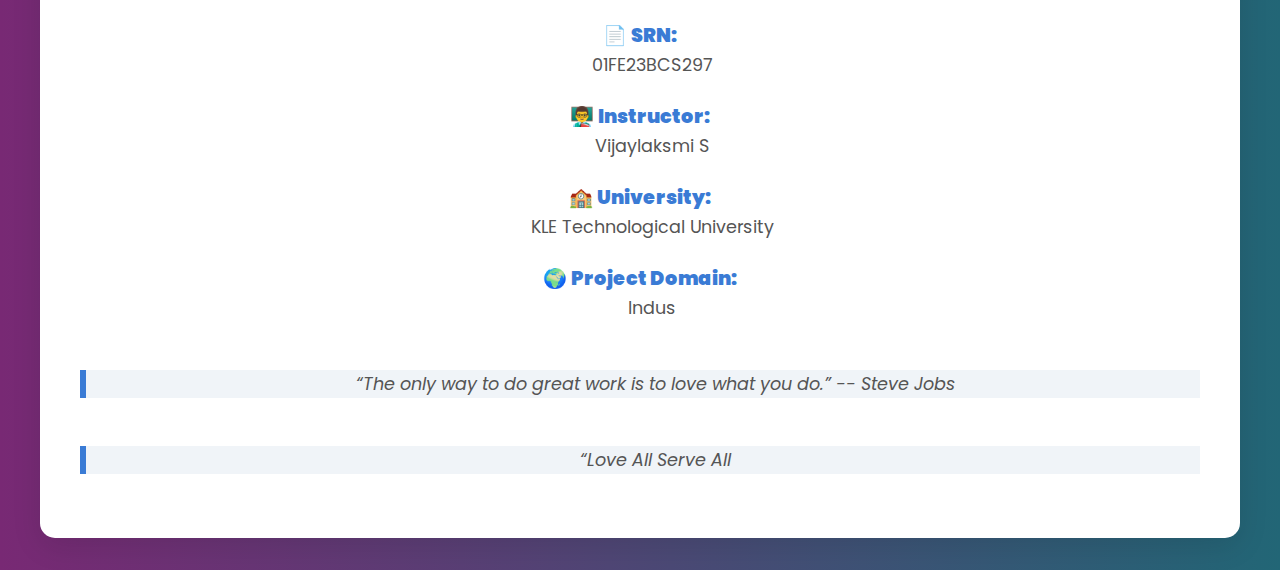
<file: portfolio.html>
<!DOCTYPE html>
<html lang="en">

<head>
  <meta charset="UTF-8">
  <meta name="viewport" content="width=device-width, initial-scale=1.0">
  <title>Portfolio - Rahul Yankanchi</title>
  <link href="https://fonts.googleapis.com/css2?family=Poppins:wght@300;400;500;600&display=swap" rel="stylesheet">
  <style>
    /* General Styles */
    body {
      font-family: 'Poppins', sans-serif;
      margin: 0;
      padding: 0;
      background: linear-gradient(to right, #782974, #226676);
      color: #fff;
      line-height: 1.6;
      overflow-x: hidden;
    }

    header {
      text-align: center;
      padding: 3rem 1rem;
      background: rgba(0, 0, 0, 0.4);
      box-shadow: 0 2px 15px rgba(0, 0, 0, 0.3);
      margin-bottom: 2rem;
    }

    header h1 {
      font-size: 3rem;
      font-weight: 700;
      margin: 0;
      color: #fff;
    }

    header p {
      font-size: 1.2rem;
      color: #e0f7fa;
      margin-top: 10px;
    }

    .container {
      max-width: 1200px;
      margin: 0 auto;
      padding: 0 2rem;
    }

    /* Profile Section */
    .profile {
      background: #ffffff;
      color: #333;
      border-radius: 15px;
      box-shadow: 0 8px 30px rgba(0, 0, 0, 0.1);
      padding: 2.5rem;
      text-align: center;
      transition: transform 0.4s ease-in-out, box-shadow 0.4s ease-in-out;
      margin-bottom: 2rem;
    }

    .profile:hover {
      transform: translateY(-15px);
      box-shadow: 0 12px 45px rgba(0, 0, 0, 0.15);
    }

    .profile_img {
      width: 180px;
      height: 180px;
      margin: 0 auto 1.5rem;
      border-radius: 50%;
      overflow: hidden;
      border: 6px solid #00d2ff;
      box-shadow: 0 4px 15px rgba(0, 0, 0, 0.2);
    }

    .profile_img img {
      width: 100%;
      height: 100%;
      object-fit: cover;
    }

    .profile h2 {
      color: #3a7bd5;
      font-size: 2.5rem;
      margin-bottom: 1.2rem;
    }

    .profile h3 {
      color: #444;
      font-size: 1.5rem;
      margin-bottom: 1rem;
    }

    .profile ul {
      list-style: none;
      padding: 0;
      margin: 1.5rem 0;
    }

    .profile ul li {
      background: #f0f4f8;
      color: #333;
      padding: 1rem;
      border-radius: 10px;
      margin-bottom: 1rem;
      transition: background-color 0.3s ease-in-out;
    }

    .profile ul li:hover {
      background: #e1f5fe;
    }

    a {
      color: #3a7bd5;
      text-decoration: none;
      font-weight: bold;
      transition: color 0.3s ease-in-out;
    }

    a:hover {
      color: #00d2ff;
    }

    blockquote {
      font-style: italic;
      margin: 3rem 0 1.5rem;
      color: #555;
      padding-left: 1.5rem;
      border-left: 6px solid #3a7bd5;
      background-color: #f0f4f8;
      font-size: 1.1rem;
    }

    dl {
      margin: 0;
      padding: 0;
    }

    dl dt {
      color: #3a7bd5;
      font-weight: bold;
      margin-top: 1.5rem;
      font-size: 1.2rem;
    }

    dl dd {
      margin: 0 0 1.5rem 0;
      padding-left: 1.5rem;
      font-size: 1.1rem;
      color: #555;
      line-height: 1.5;
    }

    /* Responsive Design */
    @media (max-width: 768px) {
      .profile {
        padding: 1.8rem;
      }

      .profile_img {
        width: 150px;
        height: 150px;
      }

      .profile h2 {
        font-size: 2rem;
      }

      .profile h3 {
        font-size: 1.3rem;
      }
    }
  </style>
</head>

<body>
  <header>
    <h1>Welcome to My Portfolio</h1>
    <p>Explore my projects, skills, and more</p>
  </header>

  <div class="container">
    <!-- Profile Section -->
    <div class="profile">
      <div class="profile_img">
        <img src="profile-picture.jpg" salt="Rahul's Profile">
      </div>
      <h2>Hello, I'm Rahul Yankanchi 👋</h2>
      <p>Passionate about technology, problem-solving, and making an impact with smart solutions. Here's a snapshot of my work:</p>

      <h3>🛠️ Projects</h3>
      <ul>
        <li><strong>Floor Cleaning Machine:</strong> A robotics project aimed at automation and cleaning.</li>
        <li><strong>Pest and Disease Detection in Crops:</strong> A DTSI project for detecting pest and disease threats to crops.</li>
      </ul>

      <h3>🚀 Skills</h3>
      <ul>
        <li>C, C++, Python, HTML, CSS</li>
        <li>Data Structures and Algorithms</li>
        <li>IoT & Robotics</li>
      </ul>

      <h3>🌐 Find Me Online</h3>
      <ul>
        <li><a href="https://github.com/RahulYankanchi/topic.github.io" target="_blank">GitHub</a></li>
      </ul>

      <h3>📋 Portfolio Details</h3>
      <div class="portfolio-details">
        <dl>
          <dt>📘 <strong>Design and Analysis of Algorithms</strong></dt>
          <dd>Algorithmic Problem Solving</dd>
          <dt>🆔 <strong>Course Code:</strong></dt>
          <dd>24ECSC205</dd>
          <dt>👤 <strong>Name:</strong></dt>
          <dd>Rahul Yankanchi</dd>
          <dt>📄 <strong>SRN:</strong></dt>
          <dd>01FE23BCS297</dd>
          <dt>👨‍🏫 <strong>Instructor:</strong></dt>
          <dd>Vijaylaksmi S</dd>
          <dt>🏫 <strong>University:</strong></dt>
          <dd>KLE Technological University</dd>
          <dt>🌍 <strong>Project Domain:</strong></dt>
          <dd>Indus</dd>
        </dl>
      </div>

      <blockquote>“The only way to do great work is to love what you do.” -- Steve Jobs</blockquote>
      <blockquote>“Love All Serve All</blockquote>
    </div>
  </div>
</body>

</html>
</file>
<file: home.css>
/* General Styles */
body {
    font-family: 'Roboto', sans-serif;
    margin: 0;
    padding: 0;
    background-color: #f9f9f9;
    color: #333;
    display: flex;
    flex-direction: column;
    align-items: center;
    justify-content: flex-start;
    min-height: 100vh;
    font-size: 18px; /* Increased font size for body text */
}

/* Header Styles */
header h1 {
    text-align: center;
    font-size: 3rem; /* Increased font size for header */
    background: #ffbf00; /* Amber background color */
    color: white;
    padding: 20px;
    border-bottom: 4px solid #ff6f61;
    text-shadow: 2px 2px 4px rgba(0, 0, 0, 0.2);
    position: relative;
    overflow: hidden;
}

header h1::before {
    content: "";
    position: absolute;
    top: 50%;
    left: -100%;
    width: 100%;
    height: 3px;
    background-color: #ff6f61;
    animation: slideIn 1s forwards;
}

header h1:hover::before {
    left: 100%;
}

header h1:hover {
    color: #ffc371;
    text-shadow: 0px 4px 8px rgba(255, 255, 255, 0.7);
    transform: scale(1.05) rotate(-3deg);
    transition: transform 0.4s ease-in-out;
}

@keyframes slideIn {
    0% { left: -100%; }
    50% { left: 50%; }
    100% { left: 100%; }
}

/* Navigation Bar */
nav.pajju {
    display: flex;
    justify-content: center;
    gap: 20px;
    background: #333;
    padding: 10px;
    border-radius: 20px;
    box-shadow: 0px 4px 8px rgba(0, 0, 0, 0.1);
    margin-bottom: 20px;
}

nav.pajju a {
    text-decoration: none;
    color: white;
    padding: 15px 25px; /* Increased padding for a larger clickable area */
    border-radius: 4px;
    position: relative;
    transition: transform 0.4s, background-color 0.4s, box-shadow 0.4s ease-in-out;
    font-weight: bold;
    font-size: 1.2rem; /* Increased font size for navigation links */
}

nav.pajju a:hover {
    background-color: #ffc371;
    color: #333;
    transform: rotate(-3deg) scale(1.1);
    box-shadow: 0px 6px 12px rgba(0, 0, 0, 0.2);
    text-shadow: 0px 2px 4px rgba(255, 255, 255, 0.7);
}

nav.pajju a::after {
    content: '';
    position: absolute;
    width: 100%;
    height: 3px;
    background-color: #ff6f61;
    left: 0;
    bottom: 0;
    transform: scaleX(0);
    transform-origin: bottom right;
    transition: transform 0.4s ease;
}

nav.pajju a:hover::after {
    transform: scaleX(1);
    transform-origin: bottom left;
}

/* Section Styles */
section {
    margin: 20px auto;
    max-width: 900px;
    background: white;
    border-radius: 8px;
    box-shadow: 0px 4px 8px rgba(0, 0, 0, 0.1);
    padding: 20px;
    transition: transform 0.3s ease-in-out, background-color 0.3s ease-in-out, box-shadow 0.4s ease;
    font-size: 1.2rem; /* Increased font size for section text */
}

section:hover {
    transform: translateY(-10px) rotate(0.5deg);
    background: #f0f0f0;
    box-shadow: 0px 12px 24px rgba(0, 0, 0, 0.3);
    transition: transform 0.3s ease-in-out, box-shadow 0.4s ease;
}

/* Section Headings */
h2, h3, h4 {
    color: #ff6f61;
    border-bottom: 2px dotted #ffc371;
    padding-bottom: 5px;
    margin-bottom: 15px;
    margin-left: 30px;
    margin-right: 30px;
    font-size: 2rem; /* Increased font size for headings */
    position: relative;
    transition: color 0.4s ease;
}

h2:hover, h3:hover, h4:hover {
    color: #e76f51;
</file>
<file: casestudies.css>
body {
    font-family: 'Verdana', sans-serif;
    margin: 0;
    padding: 0;
    line-height: 1.6;
    background-color: #f3f4f6;
    color: #333;
}

a{
    text-decoration: none;
}
/* Header Styles */
header {
    background: linear-gradient(135deg, #4caf50, #81c784);
    color: white;
    padding: 20px;
    text-align: center;
    box-shadow: 0 4px 6px rgba(0, 0, 0, 0.2);
}

header h1 {
    font-size: 2.5rem;
    margin-bottom: 10px;
}

header p {
    font-size: 1.2rem;
}

/* Main Content Styles */
main {
    padding: 30px;
    max-width: 1200px;
    margin: 0 auto;
}

section {
    background: white;
    margin-bottom: 20px;
    padding: 20px;
    border-radius: 8px;
    box-shadow: 0 4px 8px rgba(0, 0, 0, 0.1);
    transition: transform 0.3s ease, box-shadow 0.3s ease;
}

section:hover {
    transform: translateY(-5px);
    box-shadow: 0 8px 16px rgba(0, 0, 0, 0.2);
}

section h2 {
    font-size: 2rem;
    color: #4caf50;
    margin-bottom: 15px;
    border-bottom: 2px solid #81c784;
    padding-bottom: 5px;
}

section p, section ul {
    font-size: 1rem;
}

section ul {
    list-style: disc;
    margin-left: 20px;
}

.team-member {
    margin-top: 20px;
    padding: 15px;
    border-left: 4px solid #4caf50;
    background-color: #f9f9f9;
    border-radius: 6px;
}

.team-member h3 {
    color: #388e3c;
    font-size: 1.5rem;
    margin-bottom: 10px;
}

/* Footer Styles */
footer {
    text-align: center;
    padding: 10px;
    background-color: #4caf50;
    color: white;
    font-size: 0.9rem;
    box-shadow: 0 -2px 4px rgba(0, 0, 0, 0.1);
}
</file>
<file: intro.css>
/* General Styles */
body {
    font-family: 'Poppins', sans-serif;
    margin: 0;
    padding: 0;
    background-color: #edf2f7;
    color: #333;
}

a{
 text-decoration: none;
}

header {
    background: linear-gradient(90deg, #1e3a8a, #3b82f6);
    color: white;
    text-align: center;
    padding: 20px 0;
}

header h1 {
    font-size: 2.8rem;
    margin: 0;
}

header p {
    margin: 5px 0;
    font-size: 1.2rem;
    font-weight: 300;
}

/* Navigation */
nav {
    background-color: #1e3a8a;
    text-align: center;
    padding: 10px 0;
}

nav ul {
    list-style: none;
    margin: 0;
    padding: 0;
    display: inline-flex;
    gap: 15px;
}

nav ul li {
    margin: 0;
}

nav ul li a {
    color: white;
    text-decoration: none; /* Remove underline */
    padding: 10px 20px;
    border-radius: 4px;
    transition: background-color 0.3s;
}

nav ul li a:hover {
    background-color: #3b82f6;
}

/* Section Styles */
section {
    margin: 30px auto;
    padding: 20px;
    max-width: 1000px;
    background-color: white;
    border-radius: 8px;
    box-shadow: 0 4px 8px rgba(0, 0, 0, 0.1);
}

section h2 {
    font-size: 1.8rem;
    color: #1e3a8a;
    margin-bottom: 10px;
}

section p {
    line-height: 1.6;
    font-size: 1.1rem;
    margin-bottom: 15px;
}

section ul {
    margin: 15px 0;
    padding-left: 20px;
    list-style-type: disc;
}

section ul li {
    margin-bottom: 8px;
    font-size: 1rem;
}

/* Team Section */
.team-grid {
    display: grid;
    grid-template-columns: repeat(auto-fit, minmax(200px, 1fr));
    gap: 20px;
    text-decoration: none;
}

.team-member {
    background-color: #f9fafb;
    border: 1px solid #3b82f6;
    text-decoration: none;
    border-radius: 8px;
    text-align: center;
    padding: 15px;
    box-shadow: 0 2px 4px rgba(0, 0, 0, 0.1);
    transition: transform 0.3s, box-shadow 0.3s;
}

.team-member:hover {
    transform: translateY(-5px);
    box-shadow: 0 4px 8px rgba(0, 0, 0, 0.2);
}

.team-member h3 {
    font-size: 1.4rem;
    color: #1e3a8a;
    margin: 10px 0;
    text-decoration: none;
}

.team-member p {
    font-size: 1rem;
    margin: 5px 0;
    text-decoration: none;
}

/* Footer */
footer {
    text-align: center;
    background-color: #1e3a8a;
    color: white;
    padding: 10px 0;
    font-size: 0.9rem;
}
</file>
